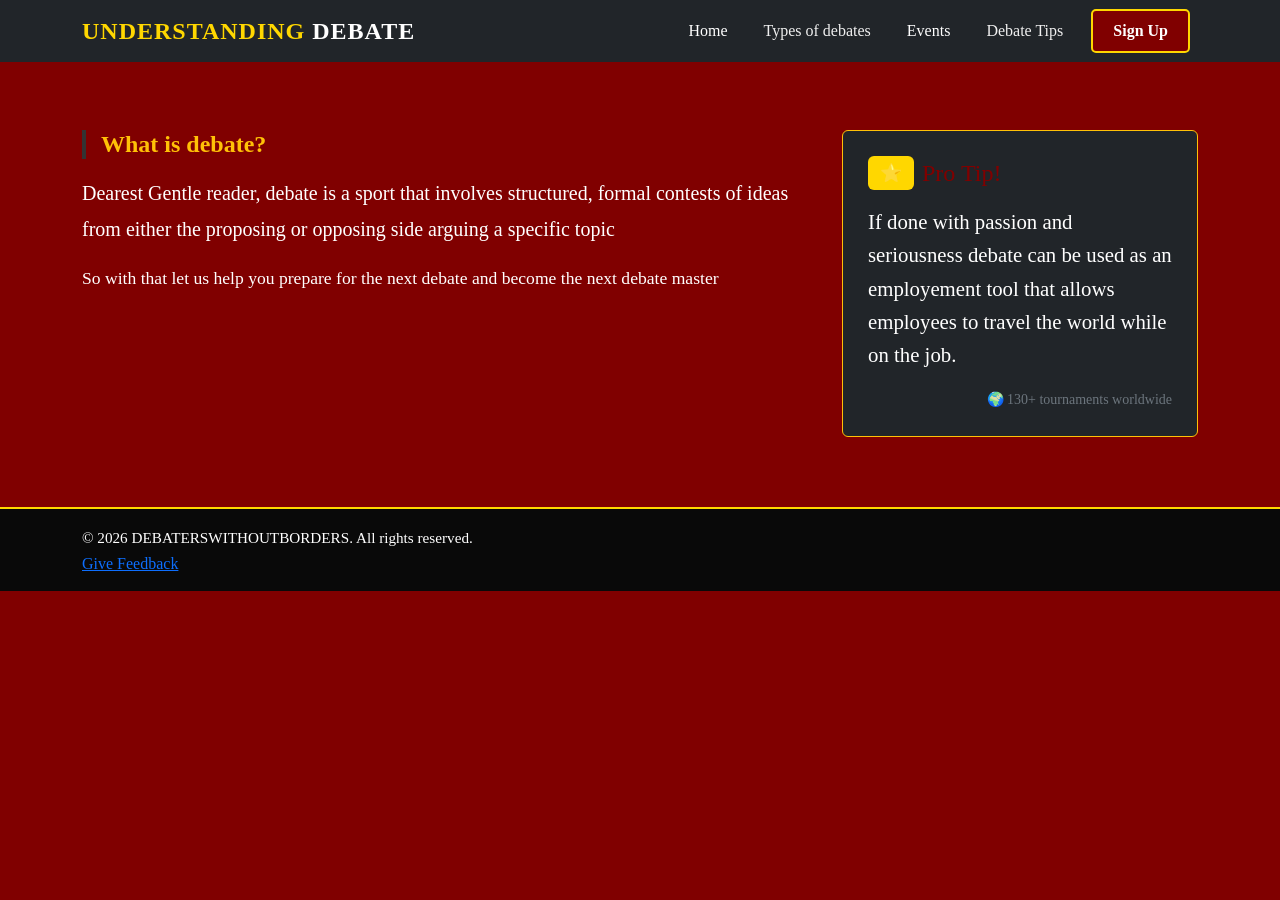
<file: index.html>
<!DOCTYPE html>
<html lang="en">
<head>
    <meta charset="UTF-8">
    <meta name="viewport" content="width=device-width, initial-scale=1.0">
    <title>DEBATE MASTER</title>
    <!--Bootstrap CSS-->
    <link href="https://cdn.jsdelivr.net/npm/bootstrap@5.3.0/dist/css/bootstrap.min.css" rel="stylesheet">
    <!--Custom CSS-->
    <link rel="stylesheet" href="styles.css">
</head>
<body>
    <header>
        <nav class="navbar navbar-expand-lg navbar-dark bg-dark">
            <div class="container">
                <a class="navbar-brand" href="index.html">
                    <span class="text-warning">UNDERSTANDING</span> DEBATE</a>
                <button onclick="location.href='html-forms/sign-in.html'"
                class="btn-signup me-2"
                style="order: 1;">
                Sign Up
                </button>
                <button class="navbar-toggler" type="button" data-bs-toggle="collapse" data-bs-target="#navbarNav">
                    <span class="navbar-toggler-icon"></span>
                </button>
                <div class="collapse navbar-collapse" id="navbarNav">
                    <ul class="navbar-nav ms-auto">
                        <li class="nav-item">
                            <a class="nav-link active" href="index.html">Home</a>
                        </li>
                        <li class="nav-item">
                            <a class="nav-link" href="about.html">Types of debates</a>
                        </li>
                        <li class="nav-item">
                            <a class="nav-link active" href="events.html"> Events</a>
                        </li>
                        <li class="nav-item">
                            <a class="nav-link" href="tips.html">Debate Tips</a>
                        </li>
                    </ul>
                </div>
            </div>
        </nav>
</header>
<main class="container my-5">
    <div class="row">
        <div class="col-md-8">
    <h4 class="text-warning mb-3">What is debate?</h4>
    <p class="lead">Dearest Gentle reader, debate is a sport that involves structured, formal contests of ideas <br/>from either the proposing or opposing side arguing a specific topic </p>
    <p>So with that let us help you prepare for the next debate and become the next debate master</p>
        </div>
        <div class="col-md-4">
            <aside class="card bg-dark text-white border-warning">
                <div class="card-body">
                    <h5 class="card-title text warning">
                        <span class="badge bg-warning text-dark me-2">⭐</span>Pro Tip!
                    </h5>
                    <p class="card-text"> If done with passion and seriousness debate can be used as an employement tool that allows employees to travel the world while on the job.</p>
                    <div class="mt-3 text-end">
                        <small class="text-secondary">🌍 130+ tournaments worldwide</small>
                </div>
            </aside>
        </div>
    </div>
</main>

<footer>
    <div class="container">
        <p>&copy; 2026 DEBATERSWITHOUTBORDERS. All rights reserved.</p>
        <div class="footer-feedback">
            <a href="feedback.html">Give Feedback</a>
        </div>
    </div>
</footer>
 <div id="feedbackModal" class="modal-overlay">
            <div class="modal-container">
                <div class="modal-header">
                    <h3>📝 Mind sharing your experience?</h3>
                    <button class="close-modal" id="closeModalBtn">✕</button>
                </div>
                <div class="modal-body">
                    <div id="successMessage" class="success-message">
                        ✓ Thank you for your feedback! Redirecting...
                    </div>

                    <form id="feedbackForm">
                        <div class="form-group">
                            <label for="email">Email <span class="required">*</span></label>
                            <input type="email" id="email" name="email" placeholder="you@example.com">
                            <div class="error-message" id="emailError">Please enter a valid email address.</div>
                        </div>

                        <div class="form-group">
                            <label for="category">Category <span class="required">*</span></label>
                            <select id="category" name="category">
                                <option value="">Select One...</option>
                                <option value="bugs">Bugs / Issues</option>
                                <option value="praise">General Praise</option>
                                <option value="feature">Feature Idea</option>
                                <option value="other">Other</option>
                            </select>
                            <div class="error-message" id="categoryError">Please select a category.</div>
                        </div>

                        <div class="form-group">
                            <label for="message">Your Message <span class="required">*</span></label>
                            <textarea id="message" name="message" placeholder="Tell us what you think..."></textarea>
                            <div class="error-message" id="messageError">Please enter your feedback message.</div>
                        </div>

                        <button type="submit" class="btn-submit">Send Feedback</button>
                    </form>
                </div>
            </div>
        </div>
    <!-- Bootstrap JS and dependencies -->
     <script src="https://cdn.jsdelivr.net/npm/@popperjs/core@2.11.6/dist/umd/popper.min.js"></script>
     <script src="https://cdn.jsdelivr.net/npm/bootstrap@5.3.0/dist/js/bootstrap.min.js"></script>
     <script src="feedback.js"></script>
</body>
</html>
</file>
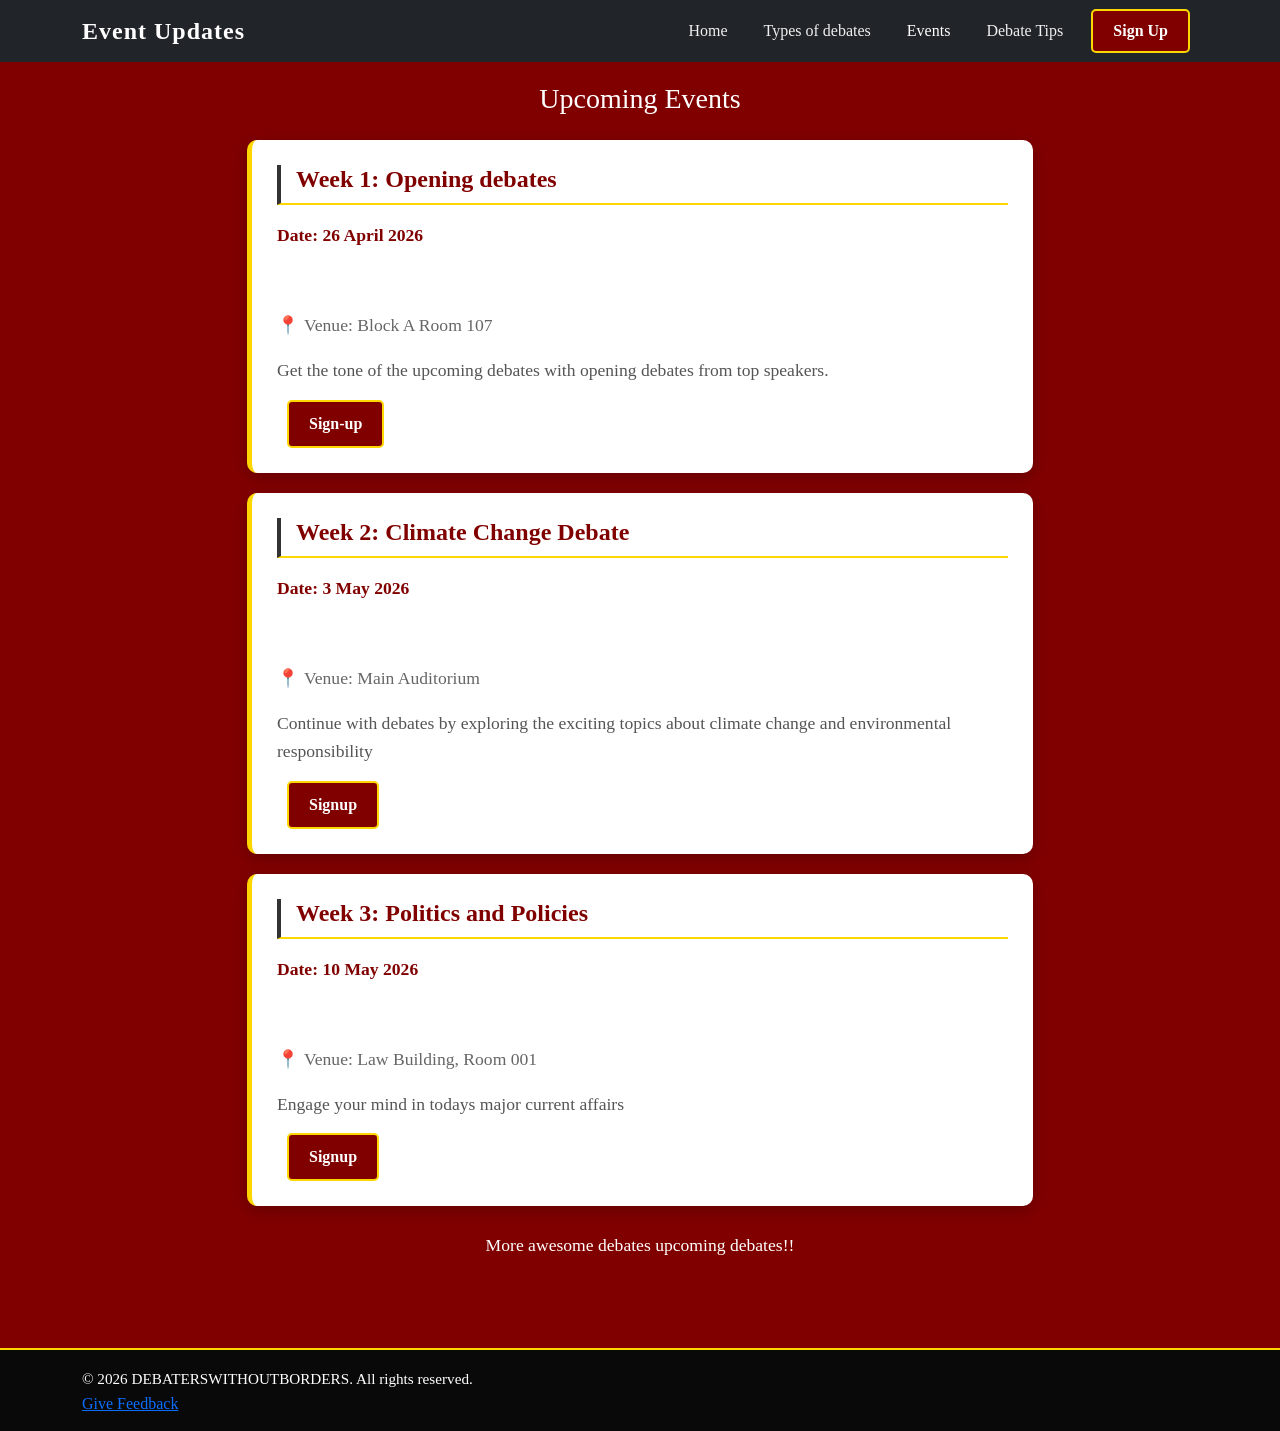
<file: events.html>
<!DOCTYPE html>
<html lang="en">
<head>
    <meta charset="UTF-8">
    <meta name="viewport" content="width=device-width, initial-scale=1.0">
    <title>Events</title>
    <!-- Bootstrap CSS -->
     <link href="https://cdn.jsdelivr.net/npm/bootstrap@5.3.0/dist/css/bootstrap.min.css" rel="stylesheet">
    <!--Custom CSS-->
    <link rel="stylesheet" href="styles.css"> 
</head>
<body>
    <nav class="navbar navbar-expand-lg navbar-dark bg-dark">
        <div class="container">
                <a class="navbar-brand" href="index.html">
                    <span class= "text warning"></span>Event Updates</a>
                <button onclick="location.href='html-forms/sign-in.html'"class="btn-signup me-2"style="order: 1;">
                Sign Up
                </button>
                <button class="navbar-toggler" type="button" data-bs-toggle="collapse" data-bs-target="#navbarNav">
                    <span class="navbar-toggler-icon"></span>
                </button>
                <div class="collapse navbar-collapse" id="navbarNav">
                    <ul class="navbar-nav ms-auto">
                        <li class="nav-item">
                            <a class="nav-link" href="index.html">Home</a>
                        </li>
                        <li class="nav-item">
                            <a class="nav-link" href="about.html">Types of debates</a>
                        </li>
                        <li class="nav-item">
                            <a class="nav-link active" href="events.html"> Events</a>
                        </li>
                        <li class="nav-item">
                            <a class="nav-link" href="tips.html">Debate Tips</a>
                        </li>
                    </ul>
                </div>
            </div>
        </nav>
        <main>
            <div class="container">
            <h3 class="text-center mb-4">Upcoming Events</h3> 
            <div class="weekly-schedule">
                <div class="week-card" id="week1">
                    <h4>Week 1: Opening debates</h4>
                    <p class="date">Date: 26 April 2026</p>
                    <p class="time">Time: 8:00am - 3:00pm</p>
                    <p class="venue">Venue: Block A Room 107</p>
                    <p class="description">Get the tone of the upcoming debates with opening debates from top speakers.</p>                
                    <button class="btn-signup" onclick="location.href='html-forms/sign-in.html'">Sign-up</button>
             </div>
             <div class="week-card" id="week2">
                <h4> Week 2: Climate Change Debate</h4>
                <p class="date">Date: 3 May 2026</p>
                <p class="time">Time: 2:00pm - 6:00pm</p>
                <p class="venue">Venue: Main Auditorium</p>
                <p class="description">Continue with debates by exploring the exciting topics about climate change and environmental responsibility</p>
                <button class="btn-signup" onclick="location.href='html-forms/sign-in.html'">Signup</button>
            </div>
            <div class="week-card" id="week3">
                <h4>Week 3: Politics and Policies</h4>
                <p class="date">Date: 10 May 2026</p>
                <p class="time">Time: 9:00am - 1:00pm</p>
                <p class="venue">Venue: Law Building, Room 001</p>
                <p class="description">Engage your mind in todays major current affairs</p>
                <button class="btn-signup"onclick="location.href='html-forms/sign-in.html'">Signup</button>
                </div>
            </div>
            <p class="text-center mt-4">More awesome debates upcoming debates!!</p>
        </div>
</main>
<footer>
    <div class="container">
        <p>&copy; 2026 DEBATERSWITHOUTBORDERS. All rights reserved.</p>
        <div class="footer-feedback">
            <a href="feedback.html">Give Feedback</a>
        </div>
        </div>
    </div>
</footer> 
 <div id="feedbackModal" class="modal-overlay">
            <div class="modal-container">
                <div class="modal-header">
                    <h3>📝 Mind sharing your experience?</h3>
                    <button class="close-modal" id="closeModalBtn">✕</button>
                </div>
                <div class="modal-body">
                    <div id="successMessage" class="success-message">
                        ✓ Thank you for your feedback! Redirecting...
                    </div>

                    <form id="feedbackForm">
                        <div class="form-group">
                            <label for="email">Email <span class="required">*</span></label>
                            <input type="email" id="email" name="email" placeholder="you@example.com">
                            <div class="error-message" id="emailError">Please enter a valid email address.</div>
                        </div>

                        <div class="form-group">
                            <label for="category">Category <span class="required">*</span></label>
                            <select id="category" name="category">
                                <option value="">Select One...</option>
                                <option value="bugs">Bugs / Issues</option>
                                <option value="praise">General Praise</option>
                                <option value="feature">Feature Idea</option>
                                <option value="other">Other</option>
                            </select>
                            <div class="error-message" id="categoryError">Please select a category.</div>
                        </div>

                        <div class="form-group">
                            <label for="message">Your Message <span class="required">*</span></label>
                            <textarea id="message" name="message" placeholder="Tell us what you think..."></textarea>
                            <div class="error-message" id="messageError">Please enter your feedback message.</div>
                        </div>

                        <button type="submit" class="btn-submit">Send Feedback</button>
                    </form>
                </div>
            </div>
        </div>

             <!-- Bootstrap JS and dependencies -->
              <script src="https://cdn.jsdelivr.net/npm/@popperjs/core@2.11.6/dist/umd/popper.min.js"></script>
              <script src="https://cdn.jsdelivr.net/npm/bootstrap@5.3.0/dist/js/bootstrap.min.js"></script>
              <script src="feedback.js"></script>
</body>
</html>
</file>
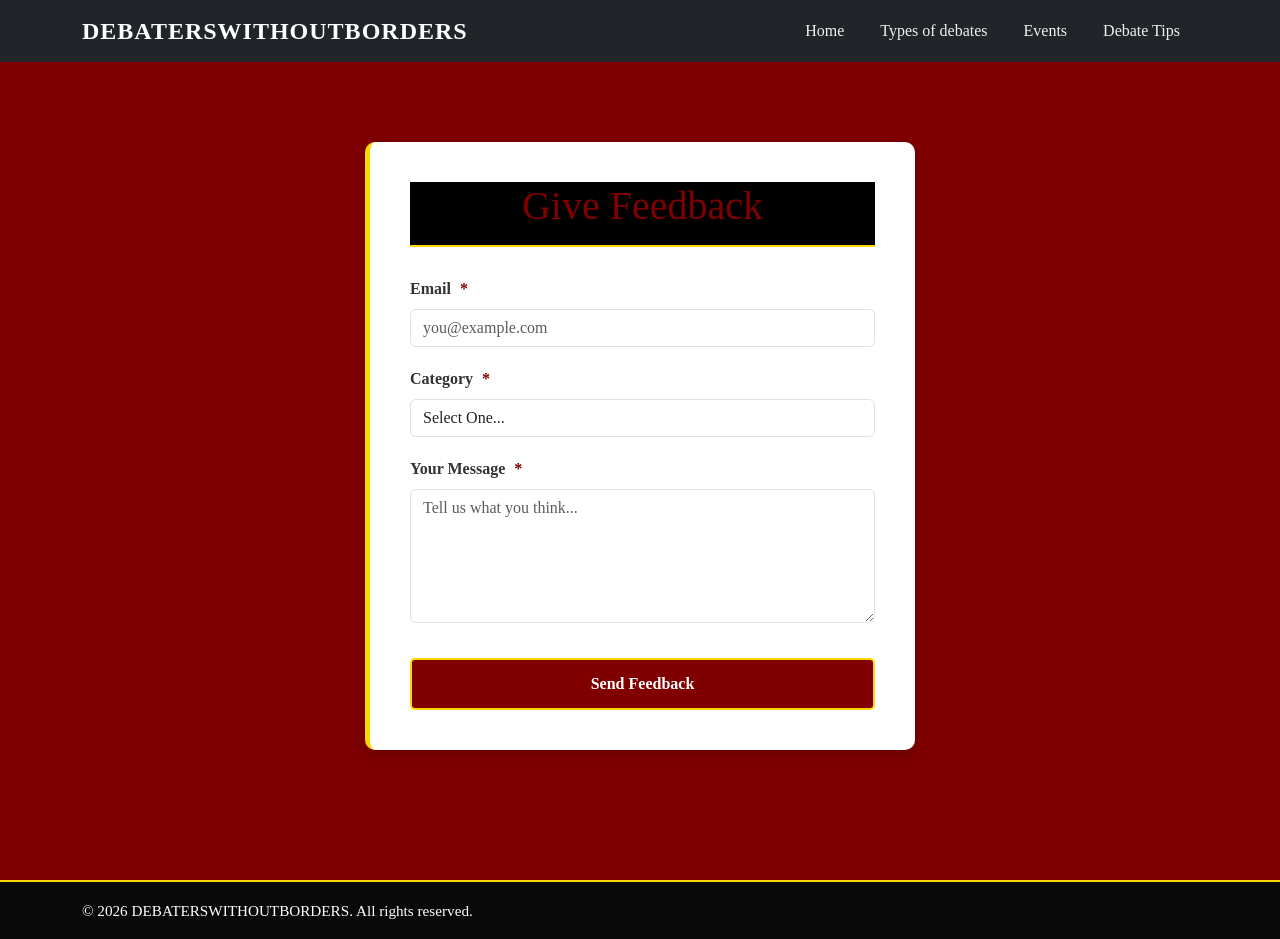
<file: feedback.html>
<!DOCTYPE html>
<html>
<head>
    <meta charset="UTF-8">
    <meta name="viewport" content="width=device-width, initial-scale=1.0">
    <title>Feedback - Debate Master</title>
    <link href="https://cdn.jsdelivr.net/npm/bootstrap@5.3.0/dist/css/bootstrap.min.css" rel="stylesheet">
    <link rel="stylesheet" href="styles.css">
    <style>
        .feedback-page-container {
            max-width: 550px;
            margin: 60px auto;
            background-color: white;
            padding: 40px;
            border-radius: 10px;
            box-shadow: 0 5px 15px rgba(0, 0, 0, 0.2);
            border-left: 5px solid #ffd700;
        }
        .feedback-page-container h1 {
            color: #800000;
            text-align: center;
            margin-bottom: 30px;
            border-bottom: 2px solid #ffd700;
            padding-bottom: 15px;
        }
        .btn-submit {
            background-color: #800000;
            color: white;
            border: 2px solid #ffd700;
            padding: 12px;
            border-radius: 5px;
            width: 100%;
            font-weight: bold;
        }
        .btn-submit:hover {
            background-color: #660000;
        }
        .error-message {
            color: #800000;
            font-size: 0.8rem;
            display: none;
        }
        .required{
            color:#800000;
            margin-left: 5px;
        }
        .form-group{
            margin-bottom: 20px;
        }
        label{
            font-weight: bold;
            color: #333;
            display: block;
            margin-bottom: 8px;
        }
        .success-message {
            background-color: #d4edda;
            color: #155724;
            padding: 15px;
            border-radius: 5px;
            text-align: center;
            display: none;
        }
    </style>
</head>
<body>
    <!-- Your navigation bar here -->
    <nav class="navbar navbar-expand-lg navbar-dark bg-dark">
        <div class="container">
            <a class="navbar-brand" href="index.html">DEBATERSWITHOUTBORDERS</a>
            <button class="navbar-toggler" type="button" data-bs-toggle="collapse" data-bs-target="#navbarNav">
                <span class="navbar-toggler-icon"></span>
            </button>
            <div class="collapse navbar-collapse" id="navbarNav">
                <ul class="navbar-nav ms-auto">
                    <li class="nav-item"><a class="nav-link" href="index.html">Home</a></li>
                    <li class="nav-item"><a class="nav-link" href="about.html">Types of debates</a></li>
                    <li class="nav-item"><a class="nav-link" href="events.html">Events</a></li>
                    <li class="nav-item"><a class="nav-link" href="tips.html">Debate Tips</a></li>
                </ul>
            </div>
        </div>
    </nav>

    <main>
        <div class="feedback-page-container">
            <h1>Give Feedback</h1>
            
            <div id="successMessage" class="success-message">
                ✓ Thank you for your feedback!
            </div>

            <form id="feedbackForm">
                <div class="form-group">
                    <label for="email">Email <span class="required">*</span></label>
                    <input type="email" id="email" class="form-control" placeholder="you@example.com">
                    <div class="error-message" id="emailError">Please enter a valid email.</div>
                </div>

                <div class="form-group">
                    <label for="category">Category <span class="required">*</span></label>
                    <select id="category" class="form-control">
                        <option value="">Select One...</option>
                        <option value="bugs">Bugs / Issues</option>
                        <option value="praise">General Praise</option>
                        <option value="feature">Feature Idea</option>
                        <option value="other">Other</option>
                    </select>
                    <div class="error-message" id="categoryError">Please select a category.</div>
                </div>

                <div class="form-group">
                    <label for="message">Your Message <span class="required">*</span></label>
                    <textarea id="message" class="form-control" rows="5" placeholder="Tell us what you think..."></textarea>
                    <div class="error-message" id="messageError">Please enter your message.</div>
                </div>

                <button type="submit" class="btn-submit">Send Feedback</button>
            </form>
        </div>
    </main>

    <footer>
        <div class="container">
            <p>&copy; 2026 DEBATERSWITHOUTBORDERS. All rights reserved.</p>
        </div>
    </footer>

    <script>
        const feedbackForm = document.getElementById('feedbackForm');
        const successMessage = document.getElementById('successMessage');

        feedbackForm.onsubmit = function(e) {
            e.preventDefault();
            
            let isValid = true;
            const email = document.getElementById('email').value;
            const category = document.getElementById('category').value;
            const message = document.getElementById('message').value;

            const emailError = document.getElementById('emailError');
            if (email === '' || !email.includes('@')) {
                emailError.style.display = 'block';
                isValid = false;
            } else {
                emailError.style.display = 'none';
            }

            const categoryError = document.getElementById('categoryError');
            if (category === '') {
                categoryError.style.display = 'block';
                isValid = false;
            } else {
                categoryError.style.display = 'none';
            }

            const messageError = document.getElementById('messageError');
            if (message === '') {
                messageError.style.display = 'block';
                isValid = false;
            } else {
                messageError.style.display = 'none';
            }

            if (isValid) {
                document.querySelector('.feedback-page-container form').style.display = 'none';
                successMessage.style.display = 'block';
                
                setTimeout(function() {
                    window.location.href = 'index.html';
                }, 2000);
            }
        };
    </script>
</body>
</html>
</file>
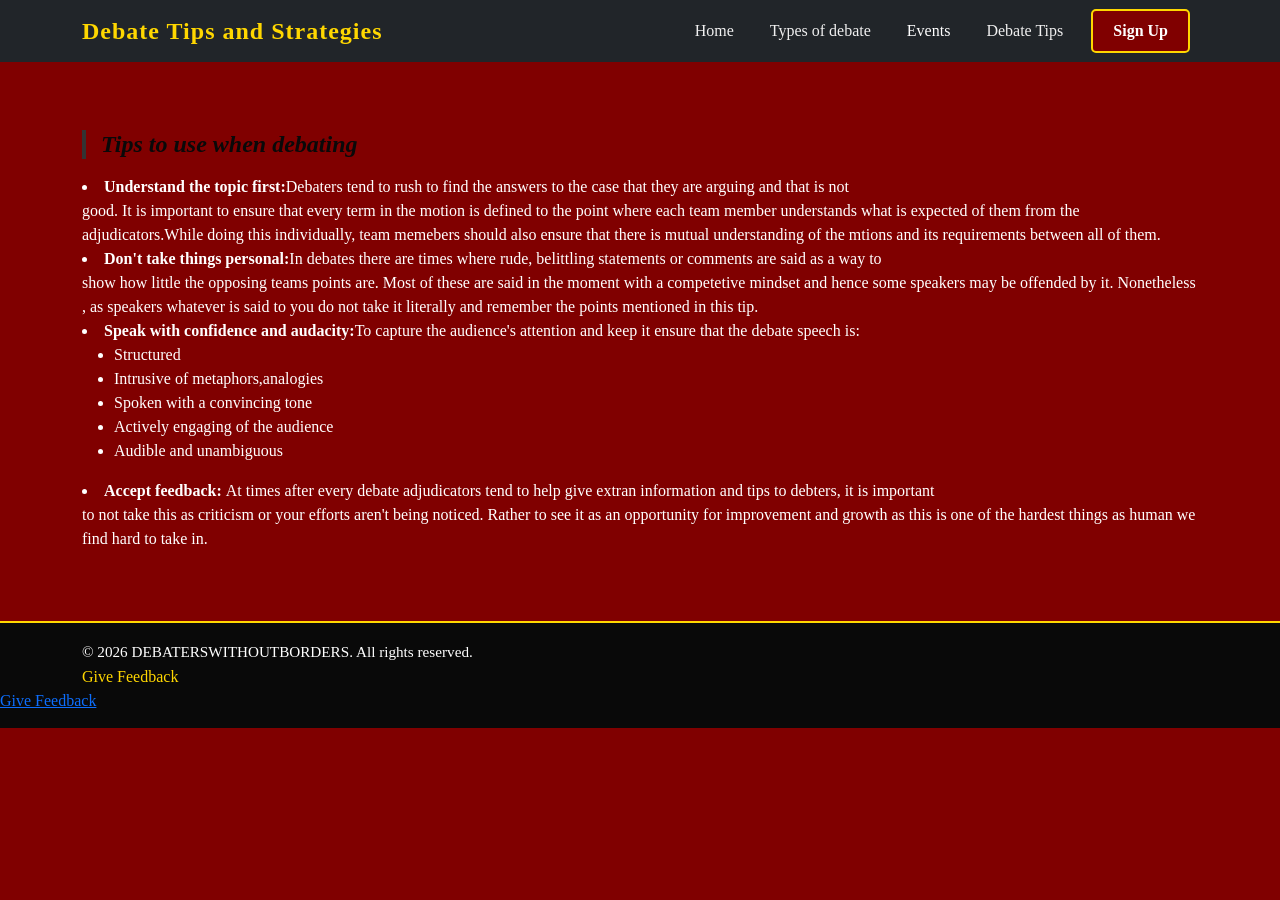
<file: tips.html>
<!DOCTYPE html>
<html lang="en">
<head>
    <meta charset="UTF-8">
    <meta name="viewport" content="width=device-width, initial-scale=1.0">
    <title>Tips and strategies</title>
    <!-- Bootstrap CSS -->
     <link href="https://cdn.jsdelivr.net/npm/bootstrap@5.3.0/dist/css/bootstrap.min.css" rel="stylesheet">
    <!--Custom CSS-->
    <link rel="stylesheet" href="styles.css">
</head>
<body>
    <header>
        <nav class="navbar navbar-expand-lg navbar-dark bg-dark">
            <div class="container">
                <a class="navbar-brand" href="index.html">
                    <span class="text-warning">Debate Tips and Strategies</span></a>
                <button onclick="location.href='html-forms/sign-in.html'"
                class="btn-signup me-2"
                style="order: 1;">
                Sign Up
                </button>
                <button class="navbar-toggler" type="button" data-bs-toggle="collapse" data-bs-target="#navbarNav">
                    <span class="navbar-toggler-icon"></span>
                </button>
                <div class="collapse navbar-collapse" id="navbarNav">
                    <ul class="navbar-nav ms-auto">
                        <li class="nav-item">
                            <a class="nav-link" href="index.html">Home</a>
                        </li>
                        <li class="nav-item">
                            <a class="nav-link" href="about.html">Types of debate</a>
                        </li>
                        <li class="nav-item">
                            <a class="nav-link active" href="events.html"> Events</a>
                        </li>
                        <li class="nav-item">
                            <a class="nav-link" href="tips.html">Debate Tips</a>
                        </li>
                    </ul>
                </div>
            </div>
        </nav>
    </header>

    <main class="container my-5">
        <h4><em>Tips to use when debating</em></h4>
        <ul class="tips-list"></ul>
        <li><strong>Understand the topic first:</strong>Debaters tend to rush to find the answers to the case that they are arguing and that is not<br>good. It is important to ensure that every term in the motion is defined to the point where each team member understands what is expected of them from the adjudicators.While doing this individually, team memebers should also ensure that there is mutual understanding of the mtions and its requirements between all of them. </li>
        <li><strong>Don't take things personal:</strong>In debates there are times where rude, belittling statements or comments are said as a way to<br>show how little the opposing teams points are. Most of these are said in the moment with a competetive mindset and hence some speakers may be offended by it. Nonetheless , as speakers whatever is said to you do not take it literally and remember the points mentioned in this tip. </li>
        <li><strong>Speak with confidence and audacity:</strong>To capture the audience's attention and keep it ensure that the debate speech is:</li>
        <ul>
            <li>Structured</li>
            <li>Intrusive of metaphors,analogies  </li>
            <li>Spoken with a convincing tone</li>
            <li>Actively engaging of the audience</li>
            <li>Audible and unambiguous</li>
        </ul>
    </li>
        <li><strong>Accept feedback:
            
        </strong>At times after every debate adjudicators tend to help give extran information and tips to debters, it is important<br>to not take this as criticism or your efforts aren't being noticed. Rather to see it as an opportunity for improvement and growth as this is one of the hardest things as human we find hard to take in. </li>
    </ul>
</main>

<footer>
    <div class="container">
        <p>&copy; 2026 DEBATERSWITHOUTBORDERS. All rights reserved.</p>
        <div class="footer-feedback">
            <span id="giveFeedbackBtn">Give Feedback</span>
        </div>
        </div>
        <a href="feedback.html"> Give Feedback</a>
    </div>
</footer>
 <div id="feedbackModal" class="modal-overlay">
            <div class="modal-container">
                <div class="modal-header">
                    <h3>📝 Mind sharing your experience?</h3>
                    <button class="close-modal" id="closeModalBtn">✕</button>
                </div>
                <div class="modal-body">
                    <div id="successMessage" class="success-message">
                        ✓ Thank you for your feedback! Redirecting...
                    </div>

                    <form id="feedbackForm">
                        <div class="form-group">
                            <label for="email">Email <span class="required">*</span></label>
                            <input type="email" id="email" name="email" placeholder="you@example.com">
                            <div class="error-message" id="emailError">Please enter a valid email address.</div>
                        </div>

                        <div class="form-group">
                            <label for="category">Category <span class="required">*</span></label>
                            <select id="category" name="category">
                                <option value="">Select One...</option>
                                <option value="bugs">Bugs / Issues</option>
                                <option value="praise">General Praise</option>
                                <option value="feature">Feature Idea</option>
                                <option value="other">Other</option>
                            </select>
                            <div class="error-message" id="categoryError">Please select a category.</div>
                        </div>

                        <div class="form-group">
                            <label for="message">Your Message <span class="required">*</span></label>
                            <textarea id="message" name="message" placeholder="Tell us what you think..."></textarea>
                            <div class="error-message" id="messageError">Please enter your feedback message.</div>
                        </div>

                        <button type="submit" class="btn-submit">Send Feedback</button>
                    </form>
                </div>
            </div>
        </div>
    <!-- Bootstrap JS and dependencies -->
     <script src="https://cdn.jsdelivr.net/npm/@popperjs/core@2.11.6/dist/umd/popper.min.js"></script>
     <script src="https://cdn.jsdelivr.net/npm/bootstrap@5.3.0/dist/js/bootstrap.min.js"></script>
     <script src="feedback.js"></script>
</body>
</html>
</file>
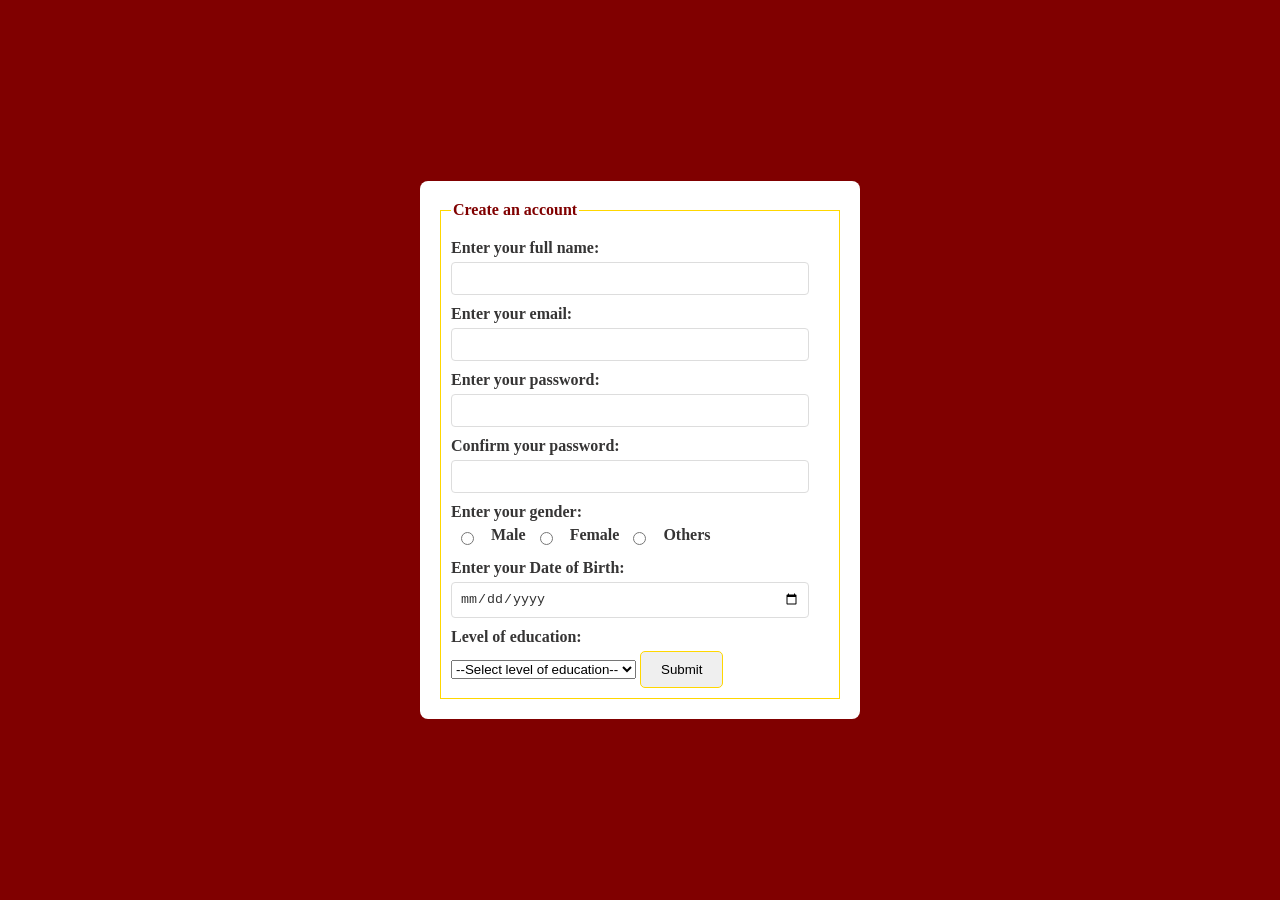
<file: html forms/sign-in.html>
<!DOCTYPE html>
<html>
<head>
    <meta charset="UTF-8">
    <meta name="viewport" content="width=device-width, initial-scale=1.0">
    <title>HTML Form</title>
    <style>
        body {
            display: flex;
            justify-content: center;
            align-items: center;
            height: 100vh;
            margin: 0;
            background-color: #800000;
            color: white !important;
            position: relative;
            
        }
        body::before{
            content: "";
            position: absolute;
            left: 0;
            top: 0;
            width: 1550px;
            height: 100%;
            background-image: url(https://www.shutterstock.com/image-photo/defocused-background-modern-auditorium-interior-600nw-2726942283.jpg);
            background-size: cover;
            background-position: left center;
            opacity: 0.6;
            z-index: 0;
        }   
        form {
            width: 400px;
            background-color: white;
            padding: 20px;
            border-radius: 8px;
            box-shadow: 0 0 20px (rgb(77, 76, 76));
            border: 2px solid lightgrey 0,5;
            position: relative;
            z-index: 1;
            backdrop-filter: blur(5px);
            

        }
        fieldset {
            border: 1px solid #ffd700 ;
            padding: 10px;
            margin: 0;
            background-color: white 0.5;
;
        }
        legend {
            font-weight: bold;
            margin-bottom: 10px;
            color: #800000;
            font: bold georgia;
        }
        label {
            display: block;
            margin-bottom: 5px;
            color: rgb(54, 53, 53);
            font-weight: bold;
        }
        input[type="text"],
        input[type="email"],
        input[type="password"],
        textarea,
        input[type="date"] {
            width: calc(100% - 20px);
            padding: 8px;
            margin-bottom: 10px;
            box-sizing: border-box;
            border: 1px solid #dddddd;
            border-radius: 4px;
            background-color: #f8f8f8 0.85;
            color:#333333 ;
            
        }
        .gender-group {
            margin-bottom: 10px;
        }
        .gender-group label {
            display: inline-block;
            margin-left: 10px;
        }
        input[type="radio"] {
            margin-left: 10px;
            vertical-align: middle;
            accent-color: #800000;
        }
        input[type="submit"] {
            padding: 10px 20px;
            border-radius: 5px;
            border: 1px solid #ffd700;
            cursor: pointer;
        }
        select option{
            background-color: white;
            border-color: lightgray;
        }
        select option:hover{
            color: #ff6b6b;
        }
        
#responseMessage {
    margin-top: 20px;
    padding: 15px;
    background-color: rgba(255, 255, 255, 0.9);
    border: 2px solid #ffd700;
    border-radius: 8px;
    color: #800000;
    font-weight: bold;
    text-align: center;
}
    </style>
</head>
<body>
   
     <form onsubmit="return showMessage()">
        <fieldset>
            <legend>Create an account</legend>
            <label for="name">Enter your full name:</label>
            <input type="text" id="name" name="name" required />
            <label for="email">Enter your email:</label>
            <input type="email" id="email" name="email" required />
            <label for="password">Enter your password:</label>
            <input type="password" id="password" name="pass" required />
            <label for="confirmPassword">Confirm your password:</label>
            <input type="password" id="confirmPassword" name="confirmPass" required />
            <label>Enter your gender:</label>
            <div class="gender-group">
                <input type="radio" name="gender" value="male" id="male" required />
                <label for="male">Male</label>
                <input type="radio" name="gender" value="female" id="female" />
                <label for="female">Female</label>
                <input type="radio" name="gender" value="others" id="others" />
                <label for="others">Others</label>
            </div>
            <label for="dob">Enter your Date of Birth:</label>
            <input type="date" id="dob" name="dob" required />
            <label for="school">Level of education:</label>
            <select id="level" name="level" required>
                <option value>--Select level of education--</option>
                <option value="Option 1">Higher school education</option>
                <option value="Option 2">Secondary Education</option>
                <option value="Öption 3">Primary Education</option>
             </select>
            <input type="submit" value="Submit" />
        </fieldset>
    </form>
    <div id="responseMessage" style="display: none;">
        Thank you for signing up! Your account has been created.
    </div>
    <script>
        function showMessage() {
            //Show the message
            document.getElementById('responseMessage').style.display = 'block';
            //Clear the form
            document.querySelector('form').reset();
            //Prevent page refresh
            return false;
        }
    </script>

</body>
</html>
</file>
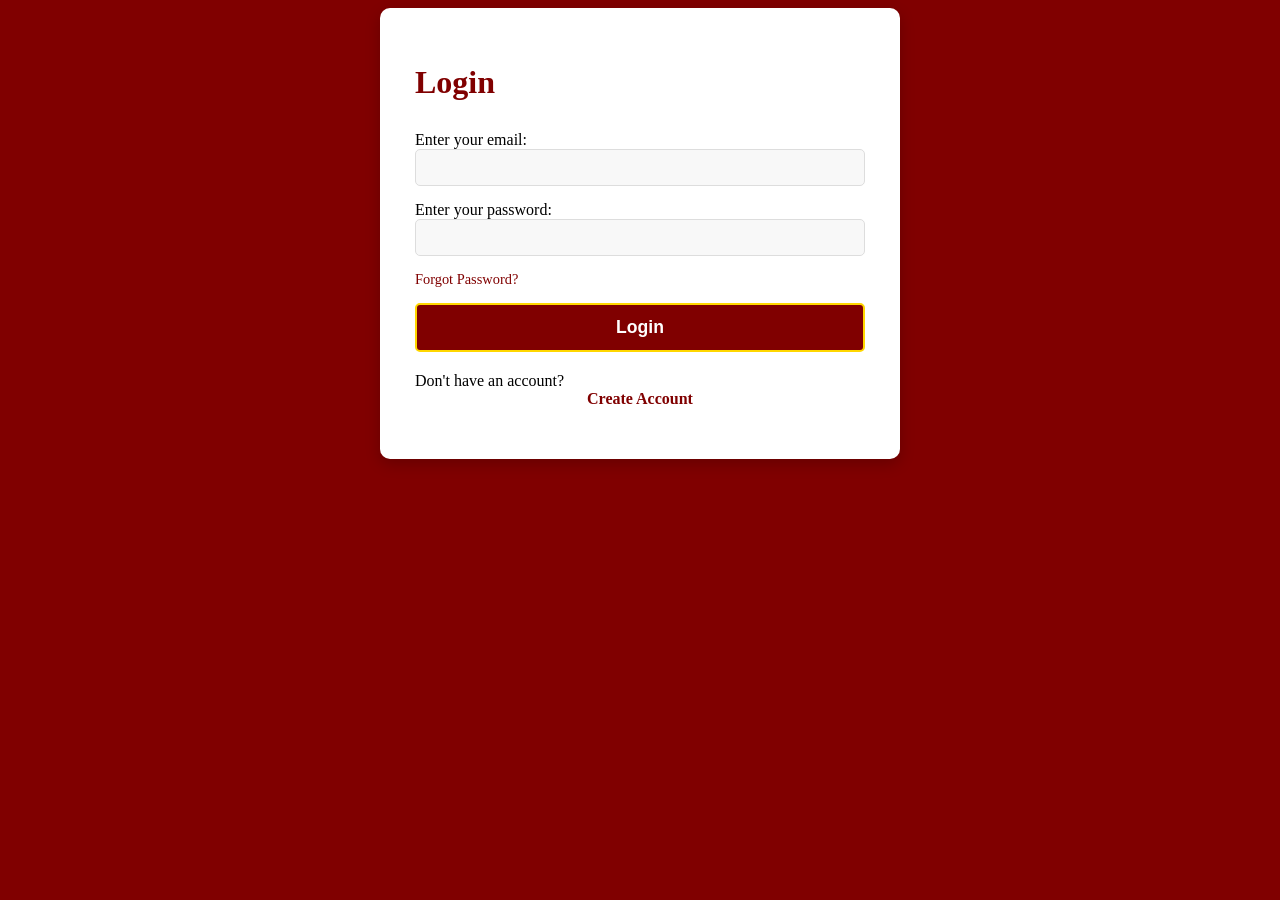
<file: html-forms/login.html>
<!DOCTYPE html>
<html>
<head>
    <meta charset="UTF-8">
    <meta name="viewport" content="width=device-width, initial-scale=1.0">
    <title>Login-Debate Master</title>
    <style>
        body{
            background-color: #800000;
            font-family: Cambria, Cochin, Georgia, Times, 'Times New Roman', serif;
        }
        .login-container{
            max-width: 450px;
            margin: 0 auto;
            background-color: white;
            padding: 35px;
            border-radius: 10px;
            box-shadow: 0 5px 15px rgba(0, 0, 0, 0.2);
        }
            

        .login-container h1{
            color: #800000;
            margin-bottom: 30px;
        }
          
        .login-form .form-label {
            font-weight: bold;
            color:#333333;
        }
        .login-form .form-control {
            border: 1px solid #ccc ;
            padding: 12px;
            border-radius: 5px;
        }
        .login-form .form-control:focus {
            border-color: #800000;
            box-shadow: 0 0 5px rgba(128, 0, 0, 0.3);
        }
        .forgot-link {
            color: #800000;
            text-decoration: none;
            font-size: 0.9rem;
            cursor: pointer;
            display: block;
            margin-bottom: 15px;
        }
        input[type="email"],
        input[type="password"] {
            width: 100%;
            padding: 10px;
            margin-bottom: 15Px;
            box-sizing: border-box;
            border: 1px solid #dddddd;
            border-radius: 5px;
            background-color: #f8f8f8;
            color:#333333 ;
            
        }
        input[type="email"]:focus,
        input[type="password"]:focus{
            border-color: #800000;
            outline: none;
            box-shadow: 0 0 5px rgba(128, 0, 0, 0.3);
        }
        .btn-login {
            background-color: #800000;
            color: white;
            border: 2px solid #ffd700;
            padding: 12px;
            border-radius: 5px;
            font-size: 1.1rem;
            font-weight: bold;
            cursor: pointer;
            transition: all 0.3s ease;
            width:100%
        }
        .btn-login:hover {
            background-color: #660000;
            transform: scale(1.02);
        }
        .btn-login:hover{
            background-color: #660000;
            transform: scale(1.02);
        }
        .create-link{
            color: #800000;
            text-decoration: none;
            font-weight: bold;
            display: block;
            text-align: center;
        }
        .create-link:hover{
            color: #ffd700;
            text-decoration: underline;
        }
        .alert-success{
            color: #155724;
            background-color: #4dedda;
            color: #155724;
            padding: 12px;
            border-radius: 5px;
            margin-bottom: 20px;
            text-align: center;
        }
        
.text-align {
    text-align: center;
}
.mt-4{
    margin-top: 20px;
}
    </style>
</head>
<body>
    <main>
    <div class="login-container">
        <h1>Login</h1>
        <div id="resetMessage" class="alert-success" style="display: none;">
        </div>
        <form id="loginForm">
            <label class="form-label">Enter your email:</label>
            <input type="email" id="email" name="email" required />
            <label class="form-label">Enter your password:</label>
            <input type="password" id="password" name="password" required />
            <a href="#" id="forgotPasswordLink" class="forgot-link">Forgot Password?</a>
            <button type="submit" class="btn-login">Login</button>
            <p class="text-center mt-4">Don't have an account?<a href="sign-in.html" class="create-link">Create Account</a>
            </p>
        </form>
    </div>
    </main>
</body>
    <script>
        //Handle form submission
        document.getElementById('loginForm').addEventListener('click', function(e) {
                e.preventDefault();
                var email = document.getElementById('email').value;
                var password = document.getElementById('password').value;
                if (email === '' || password === '') {
                    alert('Please enter both email address and password');
                    return;
                }
                alert('Login successful! Redirecting to home Page...');
                //Redirecting to home page after 3 seconds
                setTimeout(function() {
                    window.location.href = '../index.html';
                }, 2000);
            });

            //Handle forgot password link
            document.getElementById('forgotPasswordLink').addEventListener('click', function(e) {
                e.preventDefault();
                var email = document.getElementById('email').value;
                if (email === ''){
                    alert('Please enter email address.');
                    return;
            }
            alert('Login successful! Redirecting to home page')
            //Redirect to the home page after 3 seconds
            setTimeout(function() {
                window.location.href = '../index.html';
            }, 2000);
        });
        //Handle forgot password link
        document.getElementById('forgotPasswordLink').addEventListener('click', function(e) {
                e.preventDefault();
                //Get the email from the form
                var email = document.getElementById('email').value;
                //Check if email is entered
                if (email === '') {
                    alert('Please enter your email address first.');
                    return;
            }
            //Show the success message
            var messageDiv = document.getElementById('resetMessage')
            messageDiv.style.display = 'block';
            //Hide message after 5 seconds
            setTimeout(function() {
                messageDiv.style.display = 'none'
            }, 5000);

        });
    </script>

</body>
</html>
</file>
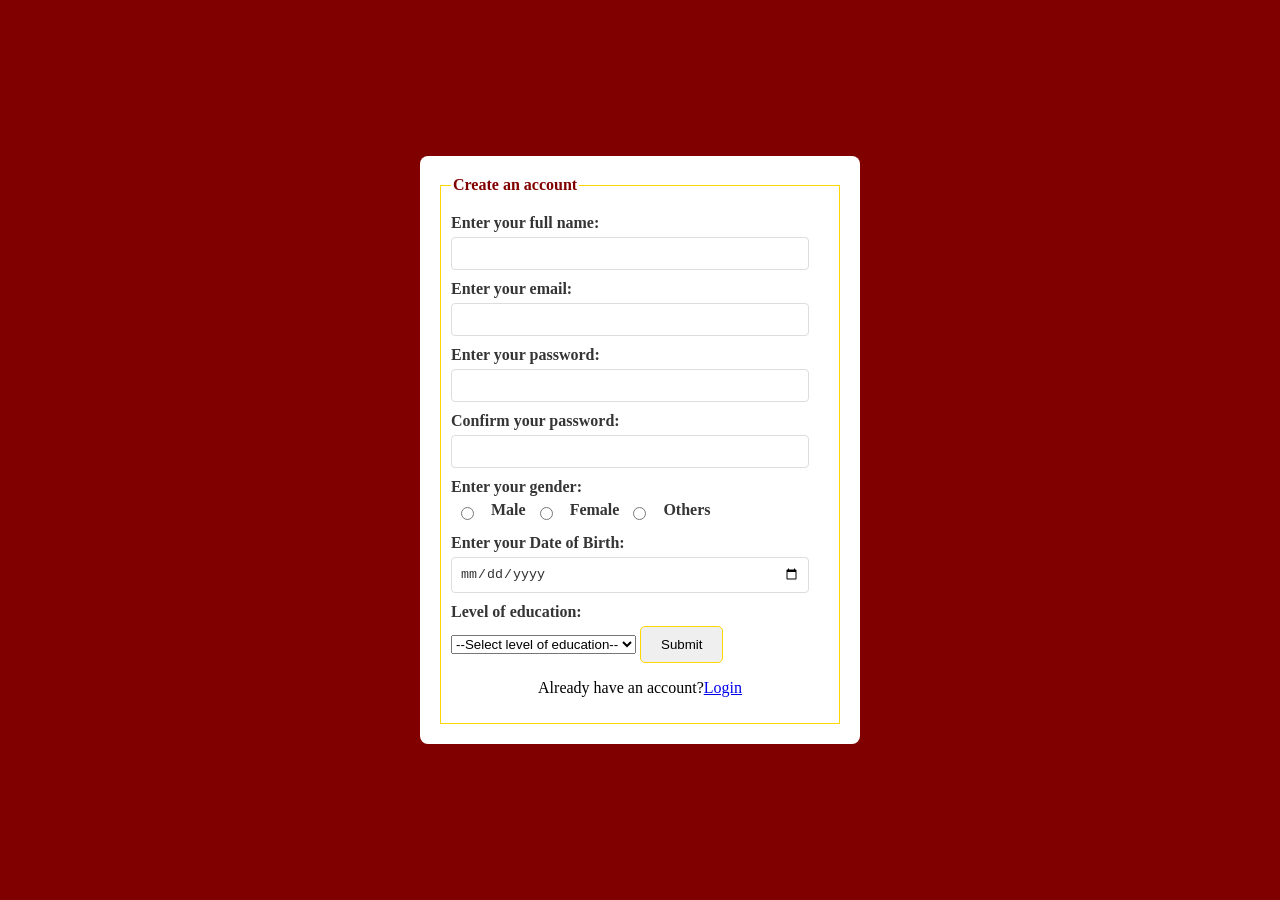
<file: html-forms/sign-in.html>
<!DOCTYPE html>
<html>
<head>
    <meta charset="UTF-8">
    <meta name="viewport" content="width=device-width, initial-scale=1.0">
    <title>Sign up-Debate Master</title>
    <style>
        body {
            display: flex;
            justify-content: center;
            align-items: center;
            height: 100vh;
            margin: 0;
            background-color: #800000;
            color: white !important;
            position: relative;
            
        }
        body::before{
            content: "";
            position: absolute;
            left: 0;
            top: 0;
            width: 1550px;
            height: 100%;
            background-image: url(https://www.shutterstock.com/image-photo/defocused-background-modern-auditorium-interior-600nw-2726942283.jpg);
            background-size: cover;
            background-position: left center;
            opacity: 0.6;
            z-index: 0;
        }   
        form {
            width: 400px;
            background-color: white;
            padding: 20px;
            border-radius: 8px;
            box-shadow: 0 0 20px (rgb(77, 76, 76));
            border: 2px solid lightgrey 0,5;
            position: relative;
            z-index: 1;
            backdrop-filter: blur(5px);
            

        }
        fieldset {
            border: 1px solid #ffd700 ;
            padding: 10px;
            margin: 0;
            background-color: white 0.5;
;
        }
        legend {
            font-weight: bold;
            margin-bottom: 10px;
            color: #800000;
            font: bold georgia;
        }
        .text-center{
            text-align: center;
            color: black;
        }
        label {
            display: block;
            margin-bottom: 5px;
            color: rgb(54, 53, 53);
            font-weight: bold;
        }
        input[type="text"],
        input[type="email"],
        input[type="password"],
        textarea,
        input[type="date"] {
            width: calc(100% - 20px);
            padding: 8px;
            margin-bottom: 10px;
            box-sizing: border-box;
            border: 1px solid #dddddd;
            border-radius: 4px;
            background-color: #f8f8f8 0.85;
            color:#333333 ;
            
        }
        .gender-group {
            margin-bottom: 10px;
        }
        .gender-group label {
            display: inline-block;
            margin-left: 10px;
        }
        input[type="radio"] {
            margin-left: 10px;
            vertical-align: middle;
            accent-color: #800000;
        }
        input[type="submit"] {
            padding: 10px 20px;
            border-radius: 5px;
            border: 1px solid #ffd700;
            cursor: pointer;
        }
        select option{
            background-color: white;
            border-color: lightgray;
        }
        select option:hover{
            color: #ff6b6b;
        }
        
#responseMessage {
    margin-top: 20px;
    padding: 15px;
    background-color: rgba(255, 255, 255, 0.9);
    border: 2px solid #ffd700;
    border-radius: 8px;
    color: #800000;
    font-weight: bold;
    text-align: center;
}
    </style>
</head>
<body>
    <main>
   
     <form onsubmit="return showMessage()">
        <fieldset>
            <legend>Create an account</legend>
            <label for="name">Enter your full name:</label>
            <input type="text" id="name" name="name" required />
            <label for="email">Enter your email:</label>
            <input type="email" id="email" name="email" required />
            <label for="password">Enter your password:</label>
            <input type="password" id="password" name="pass" required />
            <label for="confirmPassword">Confirm your password:</label>
            <input type="password" id="confirmPassword" name="confirmPass" required />
            <label>Enter your gender:</label>
            <div class="gender-group">
                <input type="radio" name="gender" value="male" id="male" required />
                <label for="male">Male</label>
                <input type="radio" name="gender" value="female" id="female" />
                <label for="female">Female</label>
                <input type="radio" name="gender" value="others" id="others" />
                <label for="others">Others</label>
            </div>
            <label for="dob">Enter your Date of Birth:</label>
            <input type="date" id="dob" name="dob" required />
            <label for="school">Level of education:</label>
            <select id="level" name="level" required>
                <option value>--Select level of education--</option>
                <option value="Option 1">Higher school education</option>
                <option value="Option 2">Secondary Education</option>
                <option value="Öption 3">Primary Education</option>
             </select>
            <input type="submit" value="Submit" />
            <p class="text-center mt-4">Already have an account?<a href="login.html" class="create-link">Login</a>
            </p>
        </fieldset>
    </form>
    </main>
    <div id="responseMessage" style="display: none;">
        Thank you for signing up! Your account has been created.
    </div>
    <script>
        function showMessage() {
            //Show the message
            document.getElementById('responseMessage').style.display = 'block';
            //Clear the form
            document.querySelector('form').reset();
            //Redirect to the home page after 3 seconds
            setTimeout(function() {
                window.location.href = '../index.html';
            }, 3000);
            
            //Prevent page refresh
            return false;
        }
    </script>

</body>
</html>
</file>
<file: styles.css>
body {
    background-color: #800000;
    color: #ffffff;
    font-family: Cambria, Cochin, Georgia, Times, 'Times New Roman', serif;
}

h1 {
    background-color: black;
    color: #fbf8f8;
}


h2 {
     color: rgb(rgb(9, 9, 9))
}

h4{
    color:#090909;
    font-weight: bold;
    border-left: 4px solid #333;
    padding-left: 15px;
}


main {
    padding: 20px;
    max-width: 850px;
    margin: 0 auto;
    min-height: calc(100vh-200px);
    background-color: transparent;
}

p{
    font-size: 1.1em;
    line-height: 1.8;
    color: #ffffff;
}
.table-custom{
    background-color: white;
    border-radius: 10px;
    box-shadow: 0 5x 15px rgba(0, 0, 0, 0.2) ;
    border-collapse: collapse;
    width: 100%;
}
.table-custom:thead{
    background-color: #0f0f0f;
    color: white;
}
.table-custom th{
    padding: 15px;
    font-weight: bold;
    border-bottom: 2px solid #ffd700;
    background-color: #0f0f0f;
    color: white;
}
.table-custom td{
    padding: 12px 15px;
    color: #333;
    vertical-align: middle;
    border: 1px solid  #333;
}
.table-bordered{
    border: 2px solid #800000;
}
.table-bordered th{
    border: 1px solid #cccccc;
}
.table-custom tbody tr:hover{
    background-color: #fff3e0;
}
card{
    background-color: #fff !important;
    border: 1px solid #333;
    border-radius: 10px;
    box-shadow: 0 5px 15px rgba(0, 0, 0, 0.2);
    transition: transform 0.3s ease;
}

card:hover{
    transform: translateY(-5px);
    box-shadow: 0 8px 25px rgba(0, 0, 0, 0.3);
    border-color: #800000;

}

.card-body{
    padding: 25px;
}

.card-title{
    font-size: 1.5rem;
    margin-bottom: 15px;
    color:#800000;
    display: flex;
    align-items: center;
}

.card-text{
    color: white;
    font-size: 1.3rem;
    line-height: 1.6;
}

navbar{
    font-size: 1.5rem;
    font-weight: bold;
    letter-spacing: 1px;
    color: white !important;
}

.navbar-brand{
    font-size: 1.5rem;
    font-weight: bold;
    letter-spacing: 1px;
    color: white !important;
}

.navbar-brand span{
    color: #ffd700 !important;
}

.nav-link{
    color: #f0f0f0;
    font-weight: 500;
    margin: 0 10px;
    position: relative;
    transition: color 0.3s ease;
    display: inline-block;
    padding: 8px 15px;
}

.nav-link:hover{
    color: #ffd700;
}

.nav-link:hover{
    color: #ffd700;
}

.nav-link.active{
    color: #ffd700;
}

.nav-link::after{
    content: '';
    position: absolute;
    width: 0;
    height: 2px;
    bottom: 0;
    left: 50%;
    background: #ffd700;
    transition: all 0.3s ease;
    transform: translateX(-50%);
}

.nav-link:hover::after{
    width: 80%;
}
.tips-list{
    list-style-type: none;
    padding-left: 0;
}
.tips-list li{
    background-color: white;
    border-left: 5px solid #ffd700;
    border-radius: 10px;
    padding: 20px;
    margin-bottom: 20px;
    box-shadow: 0 5px 15px rgba(0, 0, 0, 0.1);
}
.tips-list li strong{
    color: #800000;
    font-size: 1.2rem;
    display: block;
    margin-bottom: 10px;
}
.tips-list ul{
    margin-top: 10px;
    margin-left: 20px;
}
.tips-list ul li{
    margin-bottom: 0;
    background: none;
    border-left: none;
    padding: 5px 0;
    box-shadow: none;
}


main img{
    max-width: 100%;
    height: auto;
    display: block;
    margin: 20px 0;
}

footer{
    background-color: rgb(9, 9, 9);
    color: white;
    text-align: centre;
    padding: 15px 0;
    width: 100%;
    border-top: 2px solid #ffd700;
    margin-top: 50px;
}

footer p{
    color: white;
    margin: 0;
    font-size: 0.95rem;
}

img{
    border: 5px solid rgb(rgb(153, 149, 149));
    border-style: none;
    border-radius: 10px;
    max-width: 100%;
    height: auto;
}
main img{
    max-width: 100%;
    height: auto;
    display: block;
    margin: 20px 0;
}

.badge.bg-warning{
    background-color: #ffd700 !important;
    color:#4a0000 !important;
    font-weight:bold;
    padding: 8px 12px;
}
button{
    display: inline-block;
    padding: 10px 20px;
    background-color: #800000;
    color: white;
    border: 2px solid #ffd700;
    border-radius: 5px;
    text-decoration: none;
    font-weight: bold;

}
.btn-signup {
    display: inline-block;
    padding: 8px 20px;
    background-color: #800000;
    color: white;
    border: 2px solid #ffd700;
    border-radius: 5px;
    font-weight: bold;
    cursor: pointer;
    transition: all 0.3s ease;
    margin-left: 10px;
    white-space: nowrap;  /* Prevents text wrapping */
}

.btn-signup:hover {
    background-color: #660000;
    transform: scale(1.05);
}
.event-intro {
    text-align: center;
    font-size: 1.2rem;
    color: white;
    margin-bottom: 30px;
}
.weekly-schedule{
    display: flex;
    flex-direction: column;
    gap: 20px;
    max-width: 800px;
    margin: 0 auto;
}
.week-card{
    background-color: white;
    border-left: 5px solid #ffd700;
    border-radius: 10px;
    padding: 25px;
    box-shadow: 0 5px 15px rgba(0, 0, 0, 0.2);
    transition: transform 0.3s ease;
    scroll-margin-top: 100px;
}
.week-card:hover{
    transform: translateX(10px);
    box-shadow: 0 8px 25px rgba(0, 0, 0, 0.3);
}
.week-card h4{
    color: #800000;
    margin-top: 0;
    margin-bottom: 15px;
    border-bottom: 2px solid #ffd700;
    padding-bottom: 10px;
}
.week-card .date{
    color: #800000;
    font-weight: bold;
    font-size: 1.1rem;
    margin: 10px 0;
}
.week-card .venue{
    color: #666;
    margin: 10px 0;
    display: flex;
    align-items: center;
}
.week-card .venue::before{
    content: "📍";
    margin-right: 5px;
}
.week-card .description{
    color: #555;
    line-height: 1.6;
    margin: 15px 0;
}
.week-card .btn-signup{
    background-color: #800000;
    color: white;
    border: 2px solid #ffd700;
    padding: 10px 20px;
    border-radius: 5px;
    cursor: pointer;
    font-weight: bold;
    transition: all 0.3s ease;
}
.week-card .btn-signup:hover{
    background-color: #660000;
    transform: scale(1.05);
}



@media(max-width: 768px){
    .navbar-brand{
        font-size: 1.2rem;
    }
    .navbar-collapse {
        display: flex !important;
        flex-basis: auto;
    }
    .navbar-nav{
        flex-direction: row;
    }

    h4{
        font-size: 1.5rem;
    }
    main{
        padding: 15px;
        max-width: 100%;
    }
    .card{
        margin-top: 20px;
    }
    .btn-signup {
        margin-right: 10px;
        padding: 6px 15px;
        font-size: 0.9rem;
    }
}

@keyframes fadeIn{
    from{
        opacity: 0;
        transform: translateY(0);
    }
}

main{
    animation: fadeIn 0.8s ease-out;
}

.text-centre{
    text-align: center;
}
/* Modal Overlay */
.modal-overlay {
    display: none;
    position: fixed;
    top: 0;
    left: 0;
    width: 100%;
    height: 100%;
    background-color: rgba(0, 0, 0, 0.7);
    z-index: 1000;
    justify-content: center;
    align-items: center;
}

.modal-container {
    max-width: 500px;
    width: 90%;
    background-color: white;
    border-radius: 12px;
    box-shadow: 0 20px 40px rgba(0, 0, 0, 0.3);
    border-left: 5px solid #ffd700;
    animation: fadeInScale 0.3s ease;
}

@keyframes fadeInScale {
    from {
        opacity: 0;
        transform: scale(0.9);
    }
    to {
        opacity: 1;
        transform: scale(1);
    }
}

.modal-header {
    background-color: #800000;
    color: white;
    padding: 15px 20px;
    border-radius: 12px 12px 0 0;
    display: flex;
    justify-content: space-between;
    align-items: center;
}

.modal-header h3 {
    margin: 0;
    font-size: 1.1rem;
}

.close-modal {
    background: none;
    border: none;
    color: white;
    font-size: 1.8rem;
    cursor: pointer;
    padding: 0 5px;
}

.close-modal:hover {
    color: #ffd700;
}

.modal-body {
    padding: 25px;
}

.form-group {
    margin-bottom: 20px;
}

.modal-body label {
    font-weight: bold;
    color: #333;
    display: block;
    margin-bottom: 8px;
}

.modal-body input,
.modal-body select,
.modal-body textarea {
    width: 100%;
    padding: 12px 15px;
    border: 1px solid #ddd;
    border-radius: 5px;
    font-size: 1rem;
    background-color: #f9f9f9;
    box-sizing: border-box;
}

.modal-body textarea {
    resize: vertical;
    min-height: 120px;
}

.error-message {
    color: #800000;
    font-size: 0.8rem;
    margin-top: 5px;
    display: none;
}

.btn-submit {
    background-color: #800000;
    color: white;
    border: 2px solid #ffd700;
    padding: 12px 20px;
    border-radius: 6px;
    cursor: pointer;
    font-weight: bold;
    width: 100%;
    margin-top: 15px;
    font-size: 1rem;
}

.btn-submit:hover {
    background-color: #660000;
}

.success-message {
    background-color: #d4edda;
    color: #155724;
    padding: 15px;
    border-radius: 6px;
    margin-top: 15px;
    text-align: center;
    display: none;
    border: 1px solid #c3e6cb;
}

.footer-feedback span {
    color: #ffd700;
    cursor: pointer;
}

.footer-feedback span:hover {
    text-decoration: underline;
}
</file>
